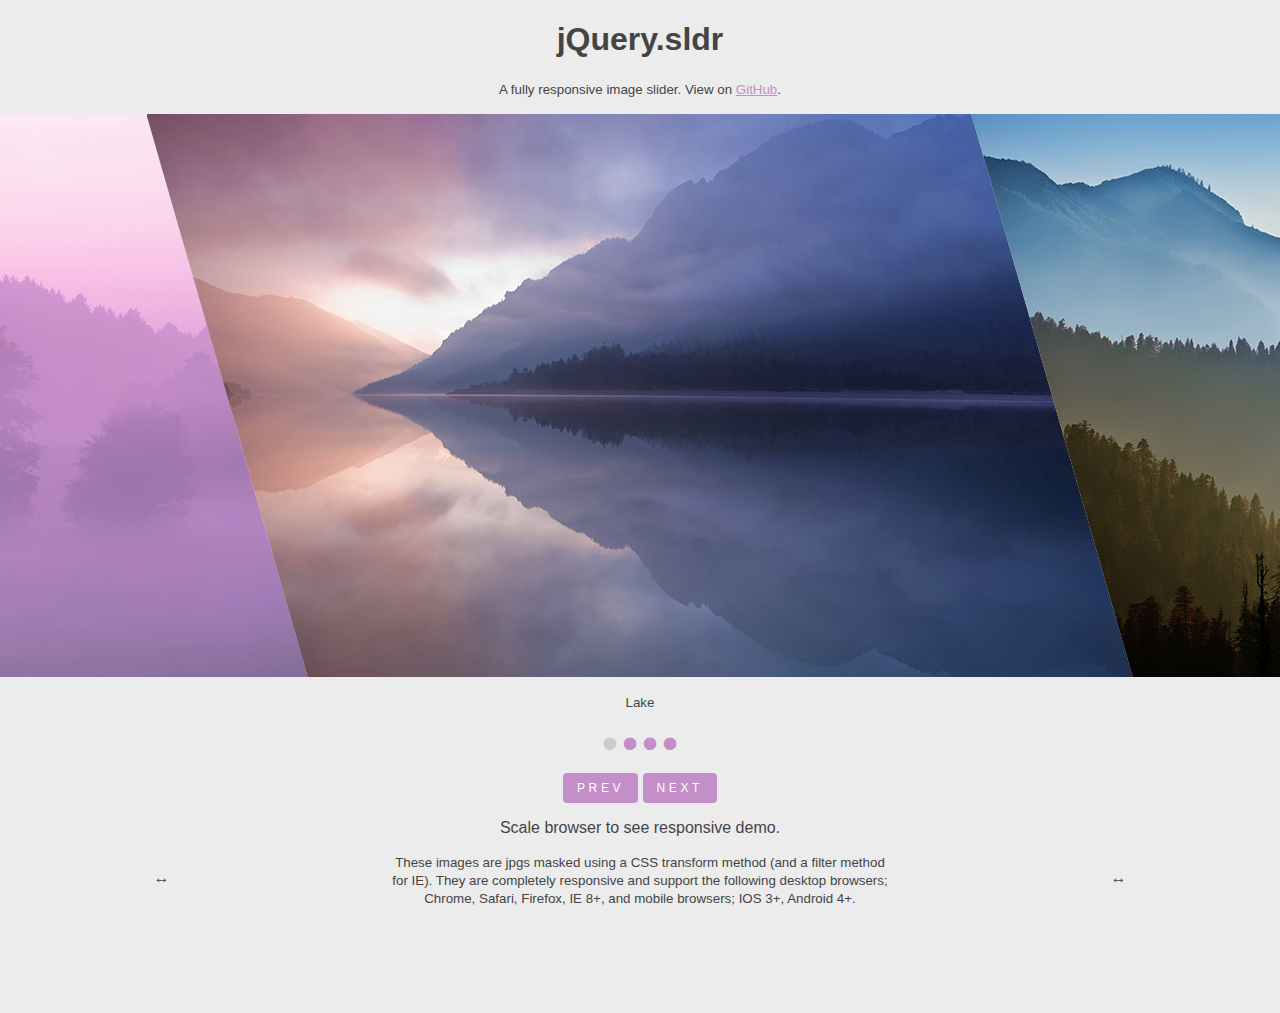
<file: index.html>
<!DOCTYPE html>
<head>

<title>jquery.sldr</title>

<link href="css/styles.css" rel="stylesheet">
<!--[if lt IE 9]><link href="css/ie8.css" rel="stylesheet"><![endif]-->
<!--[if lt IE 8]><link href="css/ie7.css" rel="stylesheet"><![endif]-->

</head>

<body>

<div class="stage">

	<h1>jQuery.sldr</h1>
	<p><small>A fully responsive image slider. View on <a href="https://github.com/devowhippit/jquery.sldr">GitHub</a>.</small></p>

	<div id="SLDR-ONE" class="sldr">
		<ul class="wrp animate">
			<li class="elmnt-one"><div class="skew"><div class="wrap"><img src="img/Lake.jpg" width="1000" height="563"></div></div></li>
			<li class="elmnt-two"><div class="skew"><div class="wrap"><img src="img/Mountain-Range.jpg" width="1000" height="563"></div></div></li>
			<li class="elmnt-three"><div class="skew"><div class="wrap"><img src="img/Mt-Fuji.jpg" width="1000" height="563"></div></div></li>
			<li class="elmnt-four"><div class="skew"><div class="wrap"><img src="img/Pink-Forest.jpg" width="1000" height="563"></div></div></li>
		</ul>
	</div>

	<div class="clear"></div>

	<div class="captions">
	 <div class="focalPoint"><p><small>Lake</small></p></div>
	 <div><p><small>Mountain Range</small></p></div>
	 <div><p><small>Mt. Fuji</small></p></div>
	 <div><p><small>Pink Forest</small></p></div>
	</div>

	<ul class="selectors">
		<li class="focalPoint"><a href="">•</a></li><li><a href="">•</a></li><li><a href="">•</a></li><li><a href="">•</a></li>
	</ul>

	<button class="sldr-prv sldr-nav prev">Prev</button>
	<button class="sldr-nxt sldr-nav next">Next</button>

	<p>Scale browser to see responsive demo.</p>
	<p style="float:left;">&#8596;&nbsp;</p>
	<p style="float:right;">&nbsp;&#8596;</p>

	<p><small>These images are jpgs masked using a CSS transform method (and a filter method for IE). They are completely responsive and support the following desktop browsers; Chrome, Safari, Firefox, IE 8+, and mobile browsers; IOS 3+, Android 4+.</small></p>

	<div class="clear"></div>

	<br>
	<br>
	<br>
	<br>
	<br>

</div>

<script src="js/jquery-1.10.2.min.js"></script>
<script src="js/jquery.sldr.js"></script>
<script>

$( window ).load( function() {

	$( '.sldr' ).each( function() {
		var th = $( this );
		th.sldr({
			focalClass    : 'focalPoint',
			offset        : th.width() / 2,
			sldrWidth     : 'responsive',
			nextSlide     : th.nextAll( '.sldr-nav.next:first' ),
			previousSlide : th.nextAll( '.sldr-nav.prev:first' ),
			selectors     : th.nextAll( '.selectors:first' ).find( 'li' ),
			toggle        : th.nextAll( '.captions:first' ).find( 'div' ),
			sldrInit      : sliderInit,
			sldrStart     : slideStart,
			sldrComplete  : slideComplete,
			sldrLoaded    : sliderLoaded,
			sldrAuto      : true,
			sldrTime      : 5000,
			hasChange     : true
		});
	});

});

/**
 * Sldr Callbacks
 */

/**
 * When the sldr is initiated, before the DOM is manipulated
 * @param {object} args the slides, callback, and config of the slider
 * @return null
 */
function sliderInit( args ) {

}

/**
 * When individual slides are loaded
 * @param {object} args the slides, callback, and config of the slider
 * @return null
 */
function slideLoaded( args ) {

}

/**
 * When the full slider is loaded, after the DOM is manipulated
 * @param {object} args the slides, callback, and config of the slider
 * @return null
 */
function sliderLoaded( args ) {

}

/**
 * Before the slides change focal points
 * @param {object} args the slides, callback, and config of the slider
 * @return null
 */
function slideStart( args ) {

}

/**
 * After the slides are done changing focal points
 * @param {object} args the slides, callback, and config of the slider
 * @return null
 */
function slideComplete( args ) {

}

</script>

</body>
</file>
<file: css/styles.css>
body { color: #444; font-family: Helvetica, sans-serif; margin: 0; background: #ECECEC; }

button { margin-top: 10px; }

ul {
	color: #ECECEC;
	text-align: center;
	margin: 0;
	padding: 0;
	list-style-type: none;
}

p {
	max-width: 500px;
	margin-left: auto;
	margin-right: auto;
}

a {
	color: #c48ec8;
	-webkit-transition: color 0.25s cubic-bezier(0.860, 0.000, 0.070, 1.000); 
       -moz-transition: color 0.25s cubic-bezier(0.860, 0.000, 0.070, 1.000); 
         -o-transition: color 0.25s cubic-bezier(0.860, 0.000, 0.070, 1.000); 
            transition: color 0.25s cubic-bezier(0.860, 0.000, 0.070, 1.000); /* ease-in-out */
}

button {
	color: #FFF;
	font-size: 12px;
	letter-spacing: 0.3em;
	text-transform: uppercase;
	border-radius: 4px;
	cursor: pointer;
	border: none;
	background: #c48ec8;
	padding: 8px 14px;
}

ul.animate {
	-webkit-transition: -webkit-transform 0.75s cubic-bezier(0.860, 0.000, 0.070, 1.000); 
       -moz-transition: transform 0.75s cubic-bezier(0.860, 0.000, 0.070, 1.000); 
         -o-transition: transform 0.75s cubic-bezier(0.860, 0.000, 0.070, 1.000); 
            transition: transform 0.75s cubic-bezier(0.860, 0.000, 0.070, 1.000); /* ease-in-out */	
}

.stage {
	width: 76%;
	margin: 0 auto;
	padding: 0 12%;
	text-align: center;
	overflow: hidden;
}
	
.sldr {
	max-width: 825px;
	margin: 0 auto;
	overflow: visible;
	position: relative;
	clear: both;
	display: block;
}

.sldr > ul > li {
	float: left;
	display: block;
	width: 825px;
}

div.skew {
	max-width: 825px;
	margin: 0 auto;

	display: block;
	overflow: hidden;

	-webkit-transform: skewX(16deg);
       -moz-transform: skewX(16deg);
        -ms-transform: skewX(16deg);
            transform: skewX(16deg);
}

div.skew > div.wrap {
	display: block;
	overflow: hidden;

	-webkit-transform: skewX(-16deg);
	   -moz-transform: skewX(-16deg);
	    -ms-transform: skewX(-16deg);
	        transform: skewX(-16deg);

	margin-left: -10.1%;
	width: 122%;
}

img {
	max-width: 1000px;
	width: 100%;
	height: auto;
	display: block;
	margin: 0 auto;
}

.selectors {
	/*margin: 15px 0 0;*/
}

.selectors li {
	font-size: 46px;
	line-height: 32px;
	display: inline;
	padding: 0 2px;	
}

.selectors li a {
	text-decoration: none;
}

.selectors li.focalPoint a {
	color: #CCC;
	cursor: default;
}

.captions div {
	left: 200%;
	position: fixed;
	opacity: 0;

	-webkit-transition: opacity 0.75s cubic-bezier(0.860, 0.000, 0.070, 1.000); 
       -moz-transition: opacity 0.75s cubic-bezier(0.860, 0.000, 0.070, 1.000); 
         -o-transition: opacity 0.75s cubic-bezier(0.860, 0.000, 0.070, 1.000); 
            transition: opacity 0.75s cubic-bezier(0.860, 0.000, 0.070, 1.000); /* ease-in-out */
}

.captions div.focalPoint {
	opacity: 1;
	left: inherit;
	position: static;
}

.clear {
	display: block;
	width: 100%;
	height: 0px;
	overflow: hidden;
	clear: both;
}
</file>
<file: css/ie8.css>
div.skew {
	-ms-filter: "progid:DXImageTransform.Microsoft.Matrix(M11=1, M12=0.28674538575880865, M21=0, M22=1, SizingMethod='auto expand')";
		filter: progid:DXImageTransform.Microsoft.Matrix(M11=1,M12=0.28674538575880865,M21=0,M22=1,SizingMethod='auto expand');
}

div.skew > div.wrap {
	margin-left: -20.1%;
	-ms-filter: "progid:DXImageTransform.Microsoft.Matrix(M11=1, M12=-0.2867453857588081, M21=0, M22=1, SizingMethod='auto expand')";
		filter: progid:DXImageTransform.Microsoft.Matrix(M11=1,M12=-0.286745385759,M21=0,M22=1,SizingMethod='auto expand');
}
</file>
<file: css/ie7.css>
.sldr {
	max-width: 1000px;
}

.sldr > ul > li {
	float: left;
	display: block;
	width: 1000px;
}

div.skew {
 	max-width: inherit;
	filter: none;
}

div.skew > div.wrap {
	max-width: inherit;
	margin-left: 0;
	filter: none;
}
</file>
